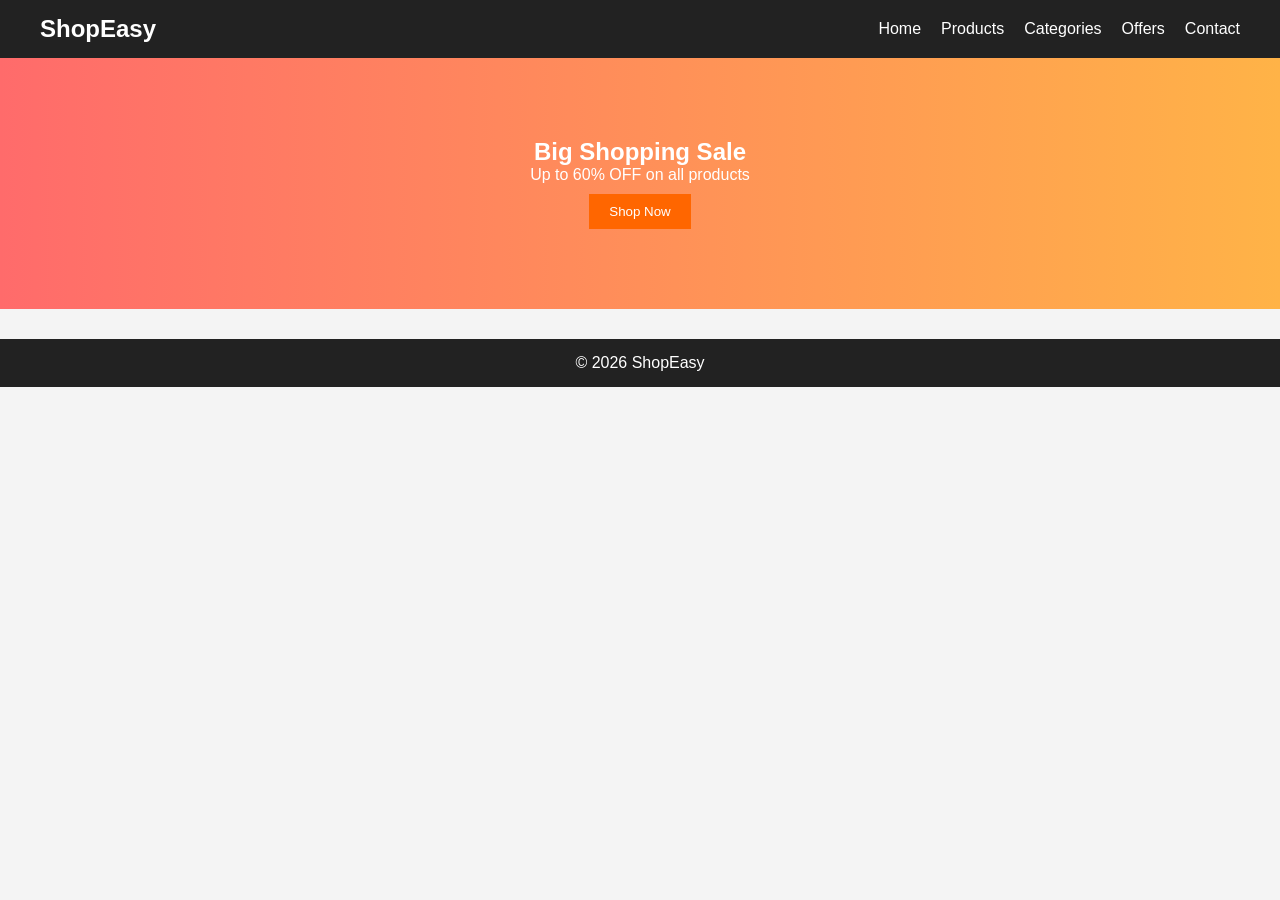
<file: index.html>
<!DOCTYPE html>
<html>
<head>
    <title>ShopEasy - Home</title>
    <link rel="stylesheet" href="style.css">
</head>
<body>

<nav>
    <h1>ShopEasy</h1>
    <ul>
        <li><a href="index.html">Home</a></li>
        <li><a href="products.html">Products</a></li>
        <li><a href="categories.html">Categories</a></li>
        <li><a href="offers.html">Offers</a></li>
        <li><a href="contact.html">Contact</a></li>
    </ul>
</nav>

<section class="banner">
    <h2>Big Shopping Sale</h2>
    <p>Up to 60% OFF on all products</p>
    <button>Shop Now</button>
</section>

<footer>
    <p>© 2026 ShopEasy</p>
</footer>

</body>
</html>
</file>
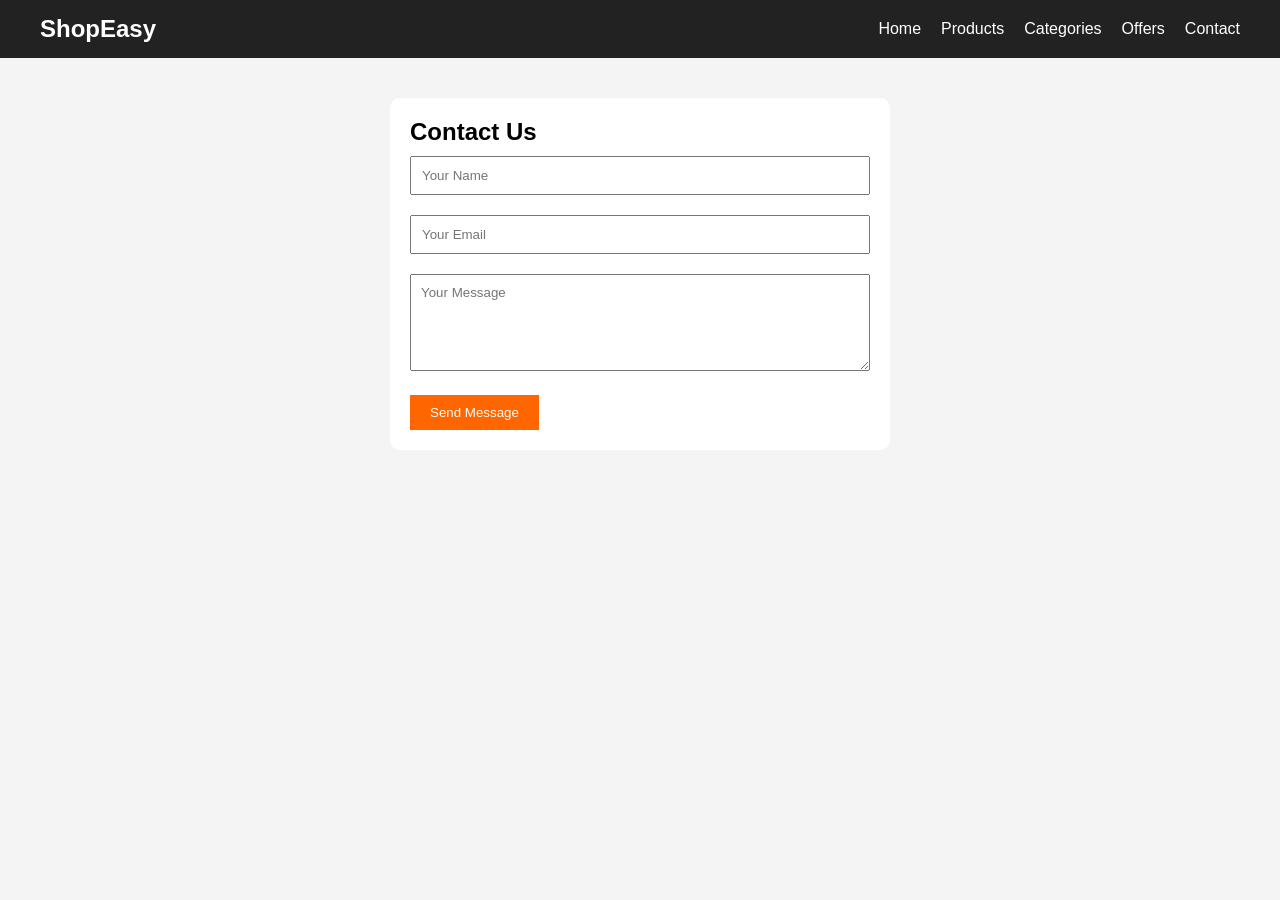
<file: contact.html>
<!DOCTYPE html>
<html lang="en">
<head>
    <meta charset="UTF-8">
    <meta name="viewport" content="width=device-width, initial-scale=1.0">
    <title>Contact Us</title>
    <link rel="stylesheet" href="style.css">
</head>
<body>

<header>
    <nav>
        <h1>ShopEasy</h1>
        <ul>
            <li><a href="index.html">Home</a></li>
            <li><a href="products.html">Products</a></li>
            <li><a href="categories.html">Categories</a></li>
            <li><a href="offers.html">Offers</a></li>
            <li><a href="contact.html">Contact</a></li>
        </ul>
    </nav>
</header>

<div class="contact-form">
    <h2>Contact Us</h2>

    <form>
        <input type="text" placeholder="Your Name" required>
        <input type="email" placeholder="Your Email" required>
        <textarea rows="5" placeholder="Your Message"></textarea>
        <button type="submit">Send Message</button>
    </form>
</div>

</body>
</html>
</file>
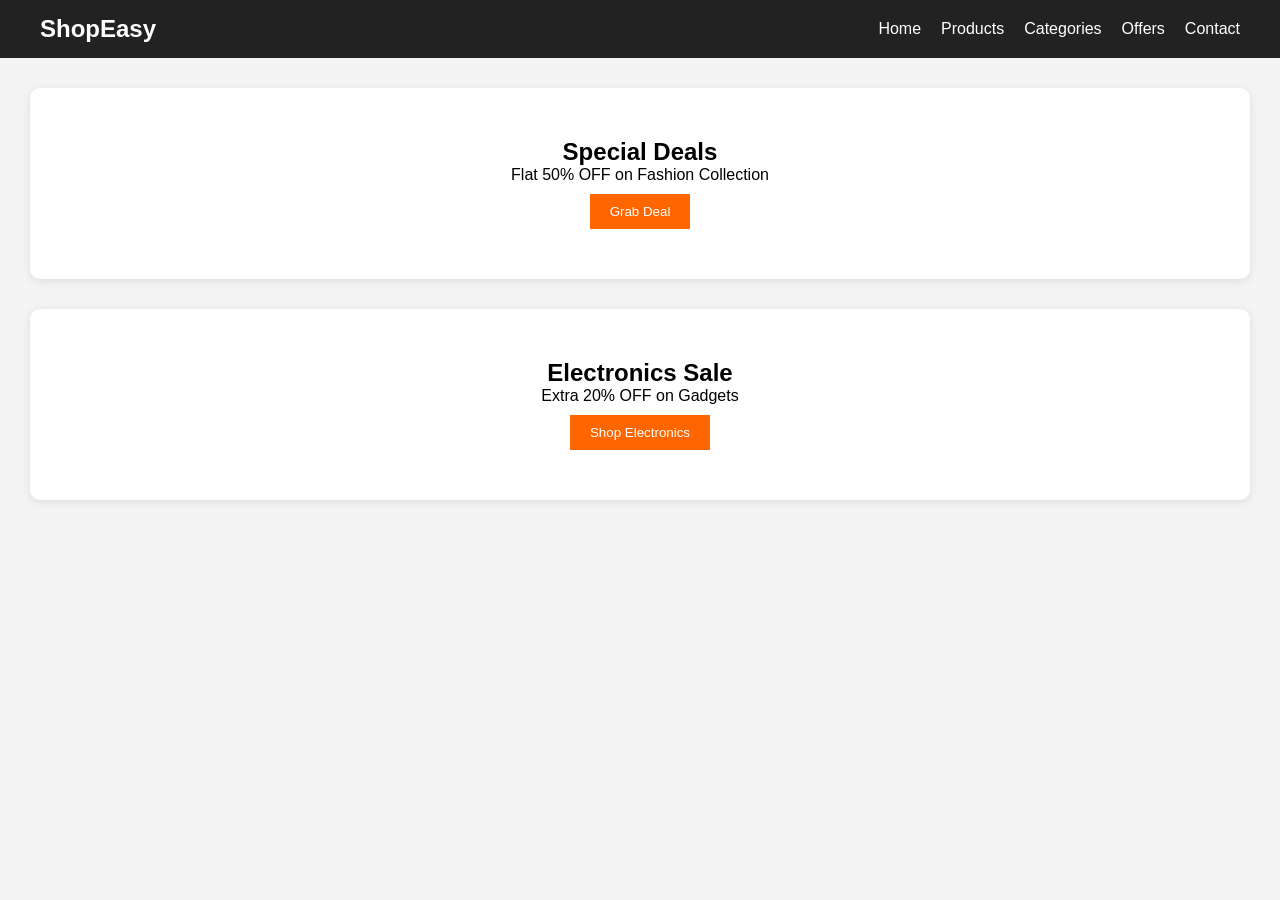
<file: offers.html>
<!DOCTYPE html>
<html lang="en">
<head>
    <meta charset="UTF-8">
    <meta name="viewport" content="width=device-width, initial-scale=1.0">
    <title>Offers</title>
    <link rel="stylesheet" href="style.css">
</head>
<body>

<header>
    <nav>
        <h1>ShopEasy</h1>
        <ul>
            <li><a href="index.html">Home</a></li>
            <li><a href="products.html">Products</a></li>
            <li><a href="categories.html">Categories</a></li>
            <li><a href="offers.html">Offers</a></li>
            <li><a href="contact.html">Contact</a></li>
        </ul>
    </nav>
</header>

<section class="offer-banner">
    <h2>Special Deals</h2>
    <p>Flat 50% OFF on Fashion Collection</p>
    <button>Grab Deal</button>
</section>

<section class="offer-banner">
    <h2>Electronics Sale</h2>
    <p>Extra 20% OFF on Gadgets</p>
    <button>Shop Electronics</button>
</section>

</body>
</html>
</file>
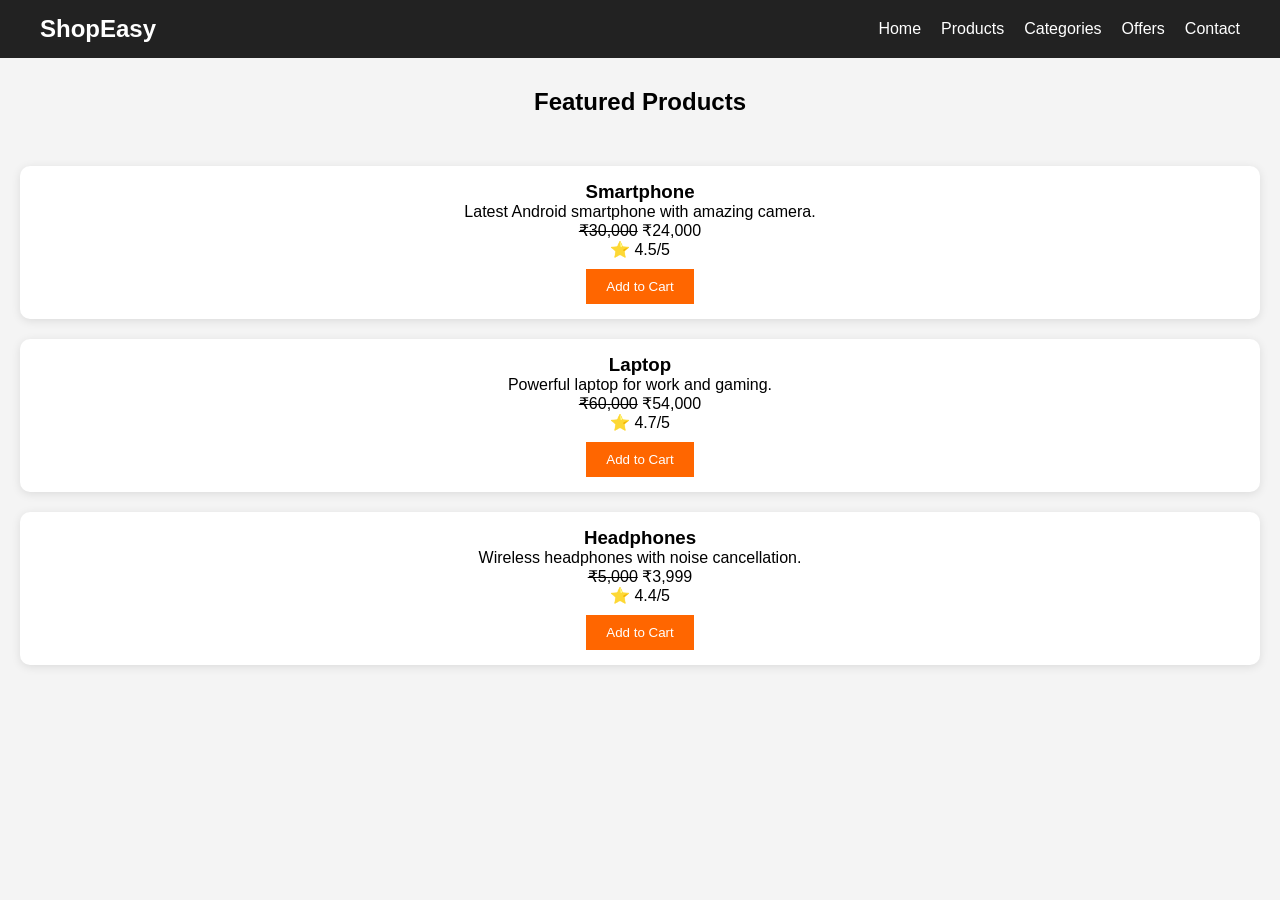
<file: products.html>
<!DOCTYPE html>
<html lang="en">
<head>
    <meta charset="UTF-8">
    <meta name="viewport" content="width=device-width, initial-scale=1.0">
    <title>Products</title>
    <link rel="stylesheet" href="style.css">
</head>
<body>

<header>
    <nav>
        <h1>ShopEasy</h1>
        <ul>
            <li><a href="index.html">Home</a></li>
            <li><a href="products.html">Products</a></li>
            <li><a href="categories.html">Categories</a></li>
            <li><a href="offers.html">Offers</a></li>
            <li><a href="contact.html">Contact</a></li>
        </ul>
    </nav>
</header>

<h2 class="title">Featured Products</h2>

<div class="product-grid">

    <div class="card">
        <h3>Smartphone</h3>
        <p>Latest Android smartphone with amazing camera.</p>
        <p><del>₹30,000</del> ₹24,000</p>
        <p>⭐ 4.5/5</p>
        <button>Add to Cart</button>
    </div>

    <div class="card">
        <h3>Laptop</h3>
        <p>Powerful laptop for work and gaming.</p>
        <p><del>₹60,000</del> ₹54,000</p>
        <p>⭐ 4.7/5</p>
        <button>Add to Cart</button>
    </div>

    <div class="card">
        <h3>Headphones</h3>
        <p>Wireless headphones with noise cancellation.</p>
        <p><del>₹5,000</del> ₹3,999</p>
        <p>⭐ 4.4/5</p>
        <button>Add to Cart</button>
    </div>

</div>

</body>
</html>
</file>
<file: style.css>
*{
    margin:0;
    padding:0;
    box-sizing:border-box;
    font-family:Arial, sans-serif;
}

body{
    background:#f4f4f4;
}
nav{
    background:#222;
    color:white;
    display:flex;
    justify-content:space-between;
    align-items:center;
    padding:15px 40px;
}
nav ul{
    list-style:none;
    display:flex;
}
nav ul li{
    margin-left:20px;
}
nav ul li a{
    color:white;
    text-decoration:none;
}
nav ul li a:hover{
    color:orange;
}
.banner{
    text-align:center;
    padding:80px 20px;
    background:linear-gradient(to right,#ff6b6b,#ffb347);
    color:white;
}

.banner button,
.offer-banner button,
.card button,
.contact-form button{
    background:#ff6600;
    color:white;
    border:none;
    padding:10px 20px;
    cursor:pointer;
    margin-top:10px;
}

.banner button:hover,
.card button:hover,
.offer-banner button:hover{
    background:#e65c00;
}
.title{
    text-align:center;
    margin:30px;
}

.product-grid{
    display:grid;
    gap:20px;
    padding:20px;
}

.card{
    background:white;
    padding:15px;
    text-align:center;
    border-radius:10px;
    box-shadow:0 2px 10px rgba(0,0,0,0.1);
}

.card img{
    width:100%;
    border-radius:10px;
}


.category-container{
    display:grid;
    gap:20px;
    padding:30px;
}

.category{
    background:white;
    padding:40px;
    text-align:center;
    font-size:20px;
    border-radius:10px;
    box-shadow:0 2px 8px rgba(0,0,0,0.1);
}

.offer-banner{
    text-align:center;
    margin:30px;
    padding:50px;
    background:white;
    border-radius:10px;
    box-shadow:0 2px 10px rgba(0,0,0,0.1);
}


.contact-form{
    max-width:500px;
    margin:40px auto;
    background:white;
    padding:20px;
    border-radius:10px;
}

.contact-form input,
.contact-form textarea{
    width:100%;
    padding:10px;
    margin:10px 0;
}

footer{
    text-align:center;
    background:#222;
    color:white;
    padding:15px;
    margin-top:30px;
}
</file>
